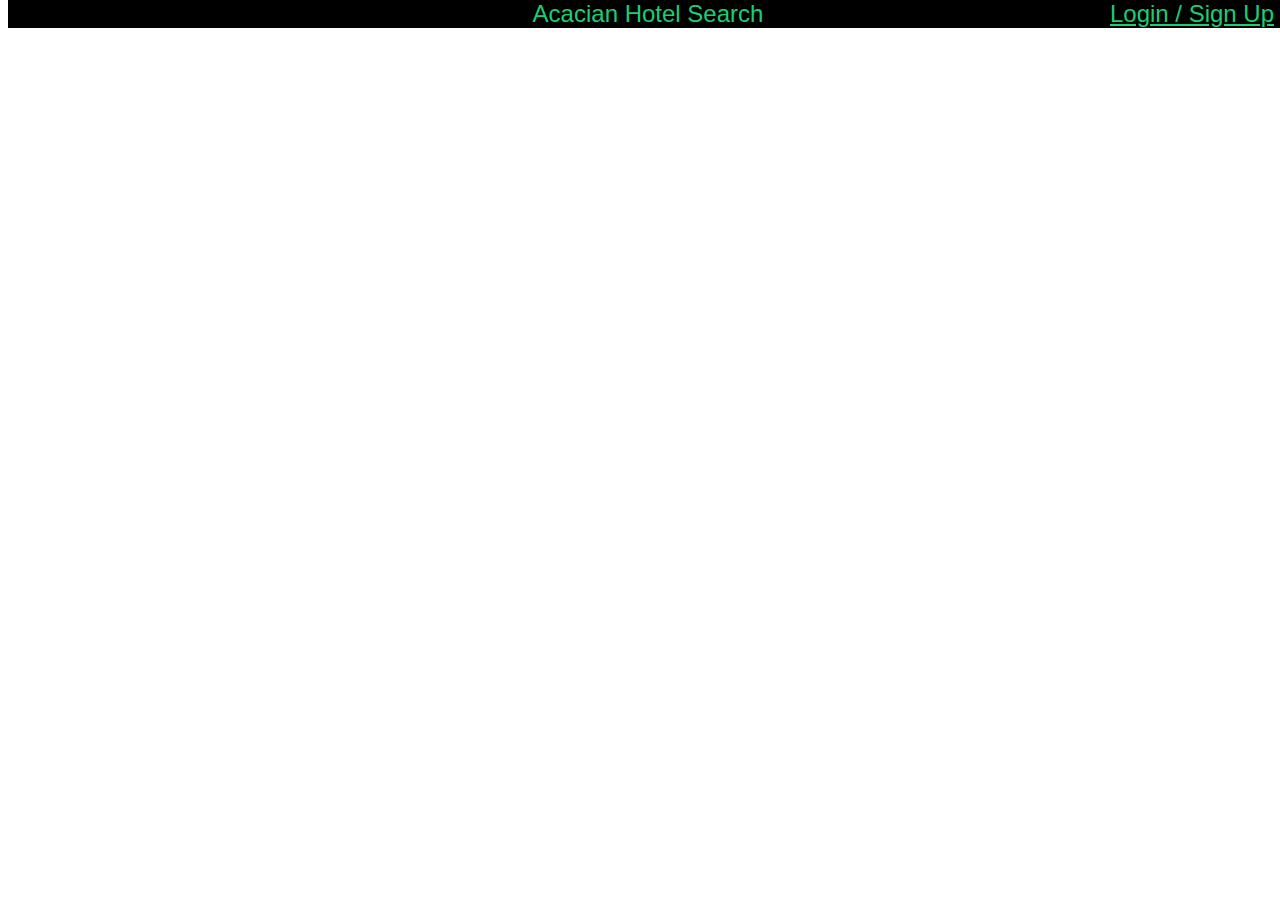
<file: ServerlessRealEstateApp-TeamAcacia/webapp/new-website/hoteldetails.html>
<!DOCTYPE html>
<html lang="en">
<head>
  <style>
    body, h1, h2, h3, h4, h5, h6 {
      font-family: "Raleway", Arial, Helvetica, sans-serif;
    }
  
    .new-content-container {
    display: flex;
    flex-direction: column;
    align-items: center;
    margin: 0 auto;
    padding-top: 5vh;
    text-align: center;
}
  
    .image-container {
      order: 1;
      position: relative;
      width: 600px;
      height: 400px;
      margin: 0; /* Remove auto margin */
    }
  
    .carousel-image,
    .hotel-box .hotel-image img {
      width: 100%;
      height: 100%;
      object-fit: cover;
    }
  
    .carousel-arrow {
      position: absolute;
      top: 50%;
      transform: translateY(-50%);
      background: rgba(0, 0, 0, 0.5);
      color: white;
      border: none;
      cursor: pointer;
      font-size: 2em;
      padding: 5px 10px;
    }
  
    .carousel-arrow.left {
      left: 5px;
    }
  
    .carousel-arrow.right {
      right: 5px;
    }
  
    .hotel-box {
      display: flex;
      flex-direction: row;
      justify-content: space-between;
      align-items: stretch;
      border: 1px solid #ddd;
      margin: 2vh;
      margin-left: 0;
      border-radius: 5px;
      width: calc(100% - 660px);
      height: auto;
      box-sizing: border-box;
    }
  
    #mainHeader .w3-bar-item {
      display: flex;
      justify-content: center;
      align-items: center;
      color: #18cf73;
      font-size: 24px;
    }
  
    #mainHeader {
      position: fixed;
      top: 0;
      z-index: 9999;
      background: #000;
      display: flex;
      justify-content: space-between;
      align-items: center;
      width: 100%;
      padding: 0px;
    }

.left-header, .right-header {
  width: 15%;
}

.center-header {
  width: 70%;
  text-align: center;
}


    .titleContainer {
      display: flex;
      justify-content: center;
      flex-grow: 1;
    }
  
    #bodyContent,
    #hotel-data,
    .new-content-container {
        display: flex;
        flex-direction: column;
        margin: 0;
        padding-top: 0px;
    }

    .new-content-container {
        display: flex;
        flex-direction: row; 
        justify-content: flex-start;
        align-items: center;
        gap: 1rem;
        width: 100%; 
    }

    .image-container {
      order: 1;
      margin: 0;
      padding: 2vh;
      flex: 0 0 50%; /* Use 50% of the width */
    }
  
    #hotel-data h1,
    #hotel-data p {
      
      width: 100%;
      order: 0;
    }
  
    .amenities-list,
.policies-container {
  display: flex;
  flex-direction: column;
  justify-content: flex-start;
  align-items: flex-start;
  border: 1px solid black;
  padding: 2rem;
  flex: 0 0 100%; 
  height: auto;
  margin: 0 1rem;
}

  
    .amenities-list {
      order: 2;
    }
  
    .policies-container {
      order: 3;
    }

    /* Additional CSS for the amenities and policies grid */
    @media (max-width: 767px) {
      .new-content-container {
        flex-direction: column;
        align-items: center;
      }
  
      .image-container,
      .amenities-list,
      .policies-container {
        flex: 0 0 100%; /* They will take full width in small devices */
      }
    }

    .left-align {
    text-align: left;
    }

  </style>
  
</head>
<body class="w3-border-left w3-border-right">
  <div id="mainHeader" class="w3-bar w3-top w3-black w3-large">
    <div class="left-header"></div> <!-- Empty div for left space -->
    <div class="center-header">
      <span class="w3-bar-item w3-center">Acacian Hotel Search</span>
    </div>
    <div class="right-header">
      <a id="loginLink" href="login.html" class="w3-bar-item w3-right loginButtonClass">
        <i class="fa fa-user"></i>
        <span>Login / Sign Up</span>
      </a>
    </div>
  </div>
    <div id="bodyContent"></div>
    <div id="hotel-container"></div>
    <script>
    window.onload = function() {
        var username = localStorage.getItem('username');
        var loginLink = document.getElementById('loginLink');

        if (username) {
            loginLink.href = 'logout.html';
            loginLink.innerHTML = '<i class="fa fa-user"></i><span>Logout (' + username + ')</span>';
            const urlParams = new URLSearchParams(window.location.search);
            const hotelId = urlParams.get('hotelId');

            // Fetch the hotel details
            if (hotelId) {
                fetchHotelDetails(hotelId);
            }
        }
    };

    async function fetchHotelDetails(hotelId) {
        console.log('Fetching details for hotel with id', hotelId);

        let url = `https://hotels-com-provider.p.rapidapi.com/v2/hotels/details?domain=US&locale=en_US&hotel_id=${hotelId}`;

        const options = {
            method: 'GET',
            headers: {
                'X-RapidAPI-Key': '38a52d2bb5mshcb854e4ae55afa0p105556jsnd2fbc6d4e74e',
                'X-RapidAPI-Host': 'hotels-com-provider.p.rapidapi.com'
            }
        };

        try {
            const response = await fetch(url, options);
            if (!response.ok) {
                throw new Error(`HTTP error! status: ${response.status}`);
            }
            const data = await response.json();
            console.log(data);

            if (!data || !data.propertyContentSectionGroups || !data.propertyContentSectionGroups.aboutThisProperty) {
                throw new Error("Unexpected data format!");
            }

            const summary = data.summary || {};
            const locationData = summary.location || {};
            const imagesData = data.propertyGallery || {};
            const reviewInfo = data.reviewInfo || {};
            const name = summary.name || '';
            const rating = (reviewInfo.summary && reviewInfo.summary.overallScoreWithDescriptionA11y) ? reviewInfo.summary.overallScoreWithDescriptionA11y.value : '';
            const location = locationData.address ? `${locationData.address.addressLine}` : '';
            const images = imagesData.images ? imagesData.images.map(image => image.image.url) : [];
            // const amenitiesHeader = (summary.amenities && summary.amenities.topAmenities && summary.amenities.topAmenities.header) ? summary.amenities.topAmenities.header.text : '';
            const amenities = (summary.amenities && summary.amenities.topAmenities && summary.amenities.topAmenities.items) ? summary.amenities.topAmenities.items.map(item => item.text) : [];

            let policies = [];
            if (data.propertyContentSectionGroups && data.propertyContentSectionGroups.policies && data.propertyContentSectionGroups.policies.sections) {
                let policySections = data.propertyContentSectionGroups.policies.sections;
                for (let i = 0; i <= 3; i++) { // Only consider sections 0-3
                    let section = policySections[i];
                    if (section && section.bodySubSections) {
                        for (let j = 0; j <= 2; j++) { // Only consider bodySubSections 0-2
                            let bodySubSection = section.bodySubSections[j];
                            if (bodySubSection && bodySubSection.elements) {
                                let elements = bodySubSection.elements;
                                elements.forEach(element => {
                                    if (element.items && element.items[0] && element.items[0].content) {
                                        policies.push(element.items[0].content.text);
                                    }
                                });
                            }
                        }
                    }
                }
            }

            const hotelContainer = document.getElementById('hotel-container');

            // Clear existing content
            hotelContainer.innerHTML = '';

            // Create new content container
            const newContentContainer = document.createElement('div');
            newContentContainer.setAttribute('id', 'hotel-data');
            newContentContainer.classList.add('new-content-container');

            // Add images
            const imagesContainer = document.createElement('div');
            imagesContainer.setAttribute('class', 'image-container');
            const imageElement = document.createElement('img');
            imageElement.src = images[0];
            imageElement.setAttribute('class', 'carousel-image');
            imagesContainer.appendChild(imageElement);
            const rightArrow = document.createElement('button');
            rightArrow.innerHTML = '>';
            rightArrow.setAttribute('class', 'carousel-arrow right');
            imagesContainer.appendChild(rightArrow);
            const leftArrow = document.createElement('button');
            leftArrow.innerHTML = '<';
            leftArrow.setAttribute('class', 'carousel-arrow left');
            imagesContainer.appendChild(leftArrow);
            let currentIndex = 0;
            rightArrow.addEventListener('click', () => {
                currentIndex = (currentIndex + 1) % images.length;
                imageElement.src = images[currentIndex];
            });
            leftArrow.addEventListener('click', () => {
                currentIndex = (currentIndex - 1 + images.length) % images.length;
                imageElement.src = images[currentIndex];
            });
            newContentContainer.appendChild(imagesContainer);

// Amenities
const amenitiesElement = document.createElement('ul');
amenitiesElement.setAttribute('class', 'amenities-list');

// Amenities Header
const amenitiesHeaderElement = document.createElement('h2');
amenitiesHeaderElement.style.textAlign = "center";
amenitiesHeaderElement.textContent = "Amenities"; 
amenitiesElement.appendChild(amenitiesHeaderElement);

amenities.forEach(amenity => {
    const amenityItem = document.createElement('li');
    amenityItem.textContent = amenity;
    amenitiesElement.appendChild(amenityItem);
});

newContentContainer.appendChild(amenitiesElement);

// Policies
const policiesContainer = document.createElement('div');
policiesContainer.setAttribute('class', 'policies-container');

// Policies Header
const policiesHeaderElement = document.createElement('h2');
policiesHeaderElement.style.textAlign = "center";
policiesHeaderElement.textContent = "Policies"; 
policiesContainer.appendChild(policiesHeaderElement);

// Create a <ul> for the policies
const policiesList = document.createElement('ul');
policiesContainer.appendChild(policiesList);

const parser = new DOMParser();

policies.forEach(policy => {
    const doc = parser.parseFromString(policy, 'text/html');
    Array.from(doc.getElementsByTagName('script')).forEach(script => {
        script.parentNode.removeChild(script);
    });
    
    // Split the policy text into separate lines
    const policyLines = doc.body.textContent.split('\n');
    
    policyLines.forEach(line => {
        // Create a new <li> for each line
        const policyItem = document.createElement('li');
        policyItem.textContent = line;
        policyItem.style.textAlign = 'left';  // Align text to the left
        policiesList.appendChild(policyItem);
        policyItem.classList.add('left-align');
    });
});
            newContentContainer.appendChild(policiesContainer);

            // Add name, rating, and location
            const nameElement = document.createElement('h1');
            nameElement.textContent = name;
            newContentContainer.appendChild(nameElement);

            const ratingElement = document.createElement('p');
            ratingElement.textContent = `Rating: ${rating}`;
            newContentContainer.appendChild(ratingElement);

            const locationElement = document.createElement('p');
            locationElement.textContent = `Location: ${location}`;
            newContentContainer.appendChild(locationElement);

            hotelContainer.appendChild(newContentContainer);
        } catch (error) {
            console.error('Error:', error);
            return null;
        }
    }

    window.fetchHotelDetails = fetchHotelDetails;
    </script>
</body>
</html>
</file>
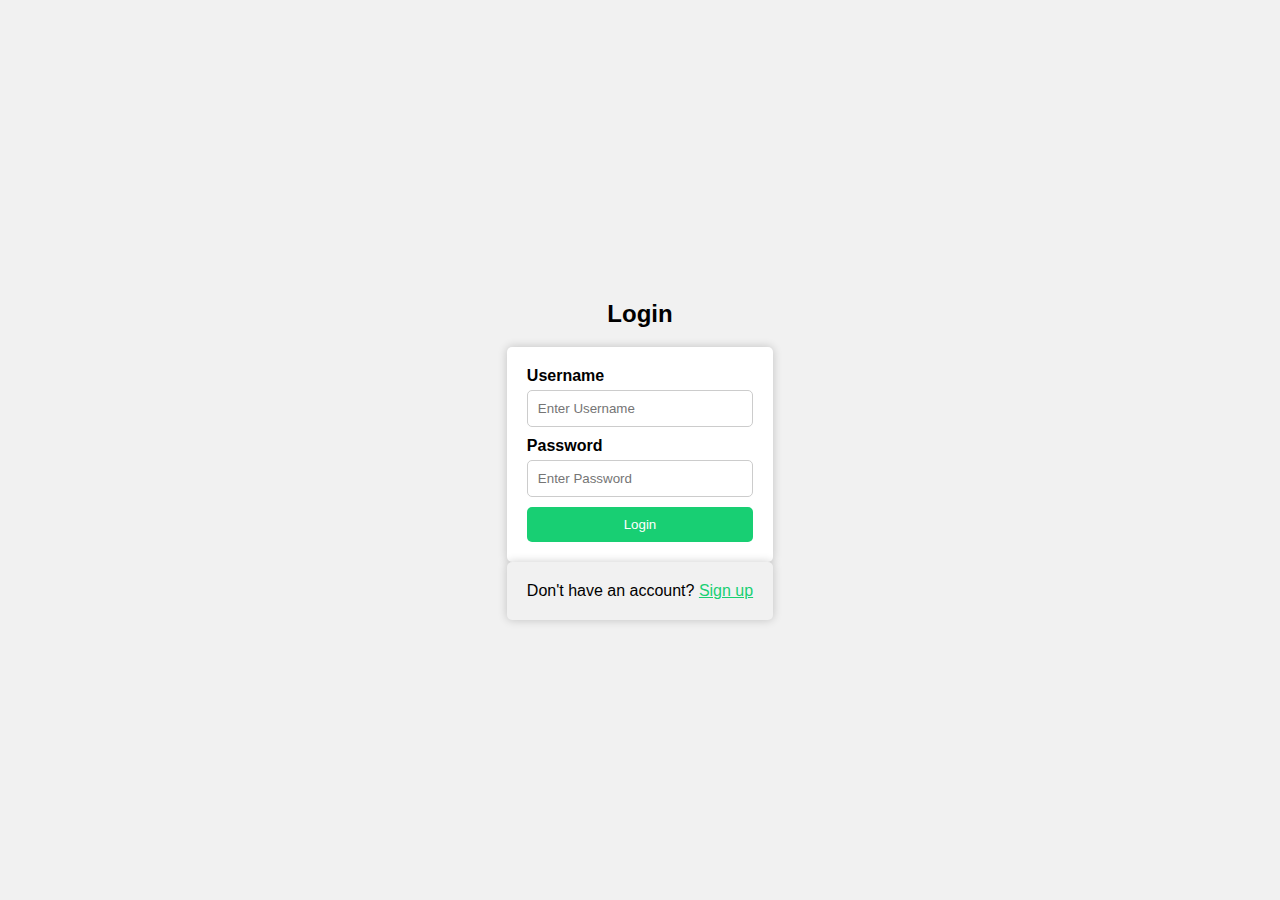
<file: ServerlessRealEstateApp-TeamAcacia/webapp/new-website/login.html>
<!DOCTYPE html>
<html>
<head>
<title>Login</title>
<style>
  body, h1, h2, h3, h4, h5, h6 {font-family: "Raleway", Arial, Helvetica, sans-serif}
  body {
    display: flex;
    margin: 0;
    padding: 0;
    justify-content: center;
    align-items: center;
    height: 100vh;
    background-color: #f1f1f1;
  }
  
  .form-container {
    display: flex;
    flex-direction: column;
    align-items: center;
  }

  .container {
    display: flex;
    flex-direction: column;
    background: #fff;
    padding: 20px;
    border-radius: 5px;
    box-shadow: 0 0 10px rgba(0,0,0,0.2);
  }
  
  form {
    display: flex;
    flex-direction: column;
  }
  
  label {
    margin-bottom: 5px;
  }
  
  input[type="text"], input[type="password"] {
    padding: 10px;
    margin-bottom: 10px;
    border-radius: 5px;
    border: 1px solid #ccc;
  }
  
  button[type="submit"] {
    padding: 10px;
    border-radius: 5px;
    border: none;
    color: #fff;
    background: #18cf73;
  }
  
  .container .psw a {
    color: #18cf73;
  }
</style>
</head>
<body>
<div class="form-container">
  <h2>Login</h2>
  <form onsubmit="return submitLoginForm(event)">
    <div class="container">
      <label for="uname"><b>Username</b></label>
      <input type="text" placeholder="Enter Username" name="uname" id="uname" required>

      <label for="psw"><b>Password</b></label>
      <input type="password" placeholder="Enter Password" name="psw" id="psw" required>

      <button type="submit">Login</button>
    </div>

    <div class="container" style="background-color:#f1f1f1">
      <span class="psw">Don't have an account? <a href="signup.html">Sign up</a></span>
    </div>
  </form>
</div>

<script>
  function submitLoginForm(event) {
    event.preventDefault(); // Prevent the form from submitting normally
  
    var username = document.getElementById("uname").value;
    var password = document.getElementById("psw").value;
  
    // Create the request body as JSON
    var requestBody = JSON.stringify({
      "username": username,
      "password": password
    });
  
    // Send the request to the API Gateway endpoint
    fetch("https://8idf4tddma.execute-api.us-east-1.amazonaws.com/dev/", {
      method: "POST",
      headers: {
        "Content-Type": "application/json"
      },
      body: requestBody
    })
      .then(response => {
        return response.json().then(data => ({status: response.status, body: data}));
      })
      .then(({status, body}) => {
        if (status === 200) {
          console.log('User authorized. Login successful.');
          localStorage.setItem('jwtToken', body.jwtToken);
          // Store username in local storage
          localStorage.setItem('username', username);
          sessionStorage.setItem('isLoggedIn', 'true');
          // Redirect to the desired page or perform other actions on successful login
          window.location.href = 'index.html';
        } else {
          console.log('Invalid credentials. Login failed.');  
          // Notify the user about failed login attempt
        }
      })
      .catch(error => {
        console.error("Error:", error);
      });
  }
  </script>
  
</body>
</html>
</file>
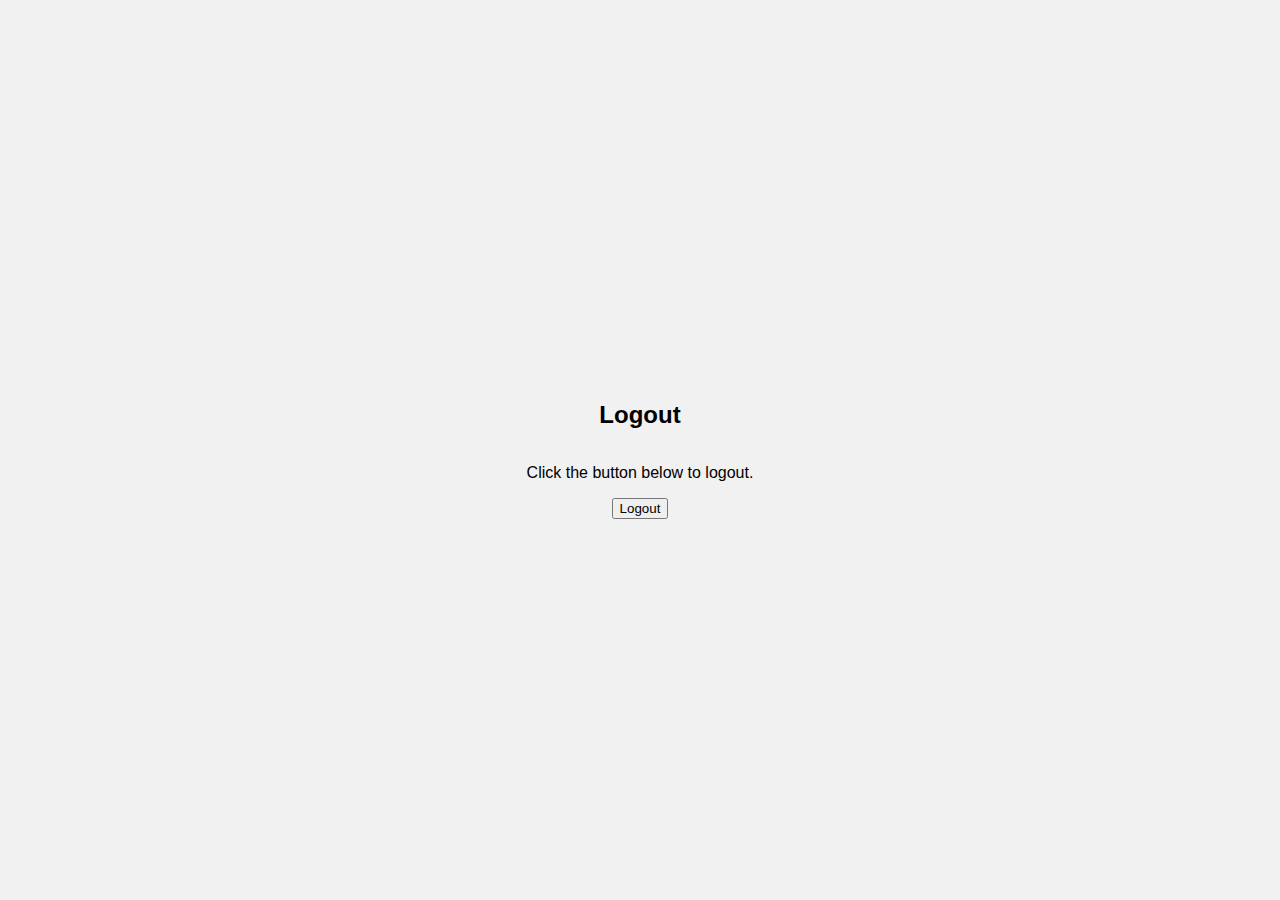
<file: ServerlessRealEstateApp-TeamAcacia/webapp/new-website/logout.html>
<!DOCTYPE html>
<html>
<head>
  <title>Logout</title>
  <style>
    body, h1, h2, h3, h4, h5, h6 {font-family: "Raleway", Arial, Helvetica, sans-serif}
    body {
      display: flex;
      margin: 0;
      padding: 0;
      justify-content: center;
      align-items: center;
      height: 100vh;
      background-color: #f1f1f1;
    }
    
    .form-container {
      display: flex;
      flex-direction: column;
      align-items: center;
    }
  
    .container {
      display: flex;
      flex-direction: column;
      background: #fff;
      padding: 20px;
      border-radius: 5px;
      box-shadow: 0 0 10px rgba(0,0,0,0.2);
    }
    
    form {
      display: flex;
      flex-direction: column;
    }
    
    label {
      margin-bottom: 5px;
    }
    
    input[type="text"], input[type="password"] {
      padding: 10px;
      margin-bottom: 10px;
      border-radius: 5px;
      border: 1px solid #ccc;
    }
    
    button[type="submit"] {
      padding: 10px;
      border-radius: 5px;
      border: none;
      color: #fff;
      background: #18cf73;
    }
    
    .container .psw a {
      color: #18cf73;
    }
  </style>
</head>
<body>
  <div class="form-container">
    <h2>Logout</h2>
    <p>Click the button below to logout.</p>
    <button onclick="logout()">Logout</button>
  </div>

  <script>
    function logout() {
      // Remove all the relevant session variables
      localStorage.removeItem('jwtToken');
      localStorage.removeItem('username');
      sessionStorage.removeItem('isLoggedIn');
  
      // Redirect to the homepage
      window.location.href = 'index.html';
    }
  </script>
  
</body>
</html>
</file>
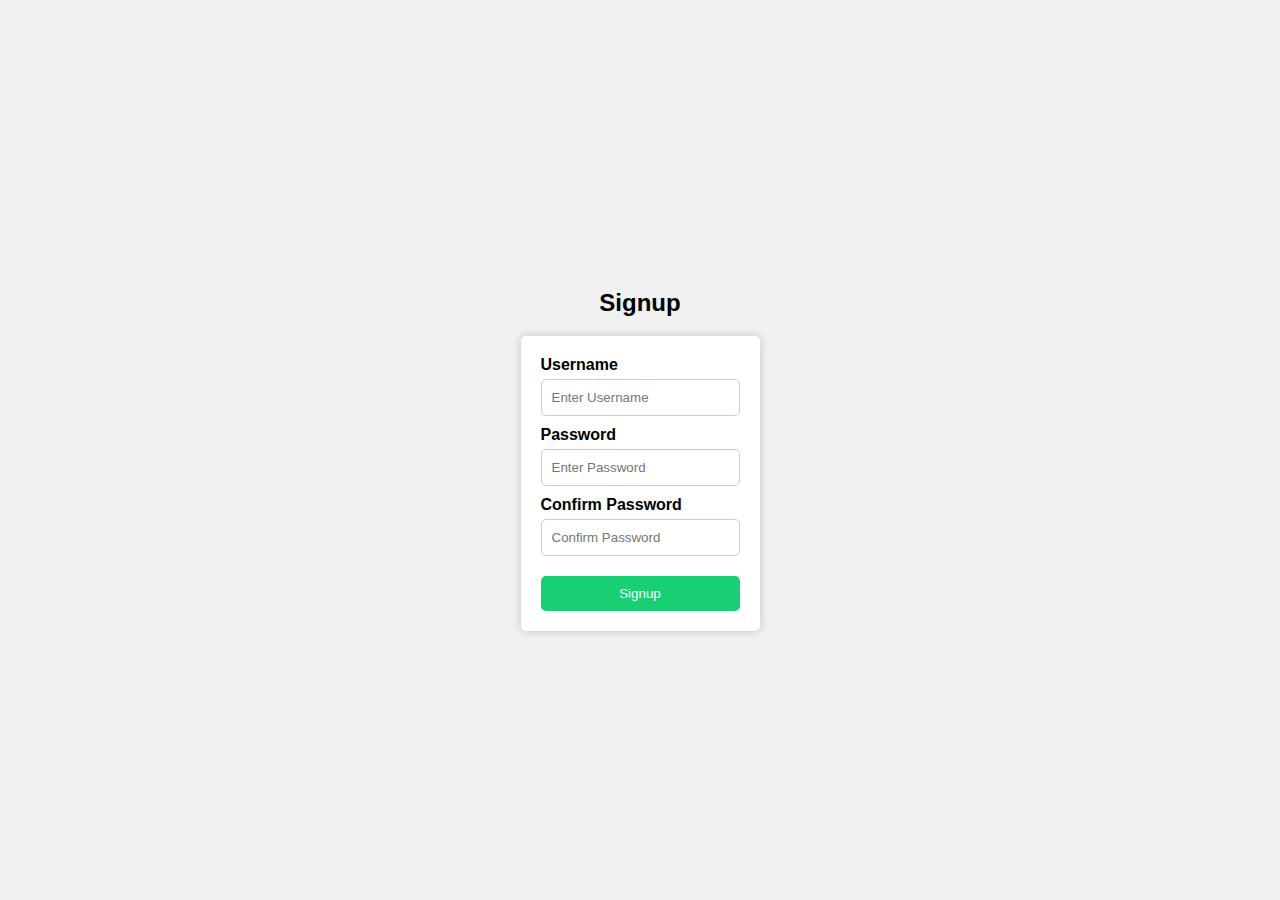
<file: ServerlessRealEstateApp-TeamAcacia/webapp/new-website/signup.html>
<!DOCTYPE html>
<html>
<head>
<title>Signup</title>
<style>
  body, h1, h2, h3, h4, h5, h6 {font-family: "Raleway", Arial, Helvetica, sans-serif}
  body {
    display: flex;
    margin: 0;
    padding: 0;
    justify-content: center;
    align-items: center;
    height: 100vh;
    background-color: #f1f1f1;
  }
  
  .form-container {
    display: flex;
    flex-direction: column;
    align-items: center;
  }

  .container {
    display: flex;
    flex-direction: column;
    background: #fff;
    padding: 20px;
    border-radius: 5px;
    box-shadow: 0 0 10px rgba(0,0,0,0.2);
  }
  
  form {
    display: flex;
    flex-direction: column;
  }
  
  label {
    margin-bottom: 5px;
  }
  
  input[type="text"], input[type="password"] {
    padding: 10px;
    margin-bottom: 10px;
    border-radius: 5px;
    border: 1px solid #ccc;
  }
  
  button[type="submit"] {
    padding: 10px;
    border-radius: 5px;
    border: none;
    color: #fff;
    background: #18cf73;
  }
  
  .container .psw a {
    color: #18cf73;
  }

  .error-message {
    color: red;
    margin-bottom: 10px;
  }
</style>
</head>
<body>
<div class="form-container">
  <h2>Signup</h2>
  <form onsubmit="return submitForm(event)">
    <div class="container">
      <label for="uname"><b>Username</b></label>
      <input type="text" placeholder="Enter Username" name="uname" id="uname" required>

      <label for="psw"><b>Password</b></label>
      <input type="password" placeholder="Enter Password" name="psw" id="psw" required>

      <label for="confirm-psw"><b>Confirm Password</b></label>
      <input type="password" placeholder="Confirm Password" name="confirm-psw" id="confirm-psw" required>
      
      <div class="error-message" id="password-error"></div>

      <button type="submit">Signup</button>
    </div>
  </form>
</div>

<script>
  function submitForm(event) {
  event.preventDefault(); // Prevent the form from submitting normally

  var username = document.getElementById("uname").value;
  var password = document.getElementById("psw").value;
  var confirmPsw = document.getElementById("confirm-psw").value;

  // Create the request body as JSON
  var requestBody = JSON.stringify({
    "UserID": username,
    "Password": password,
    "confirmPsw": confirmPsw
  });

  // Send the request to the API Gateway endpoint
  fetch("https://jar7145dnc.execute-api.us-east-1.amazonaws.com/dev/", {
    method: "POST",
    headers: {
      "Content-Type": "application/json"
    },
    body: requestBody
  })
    .then(response => response.json())
    .then(data => {
      console.log(data); // Process the response as needed
      if (data.statusCode === 200) {
        // Successful signup, redirect to login page
        window.location.href = "login.html"; // Replace with your login page URL
      }
    })
    .catch(error => {
      console.error("Error:", error);
    });
}

  </script>
</body>
</html>
</file>
